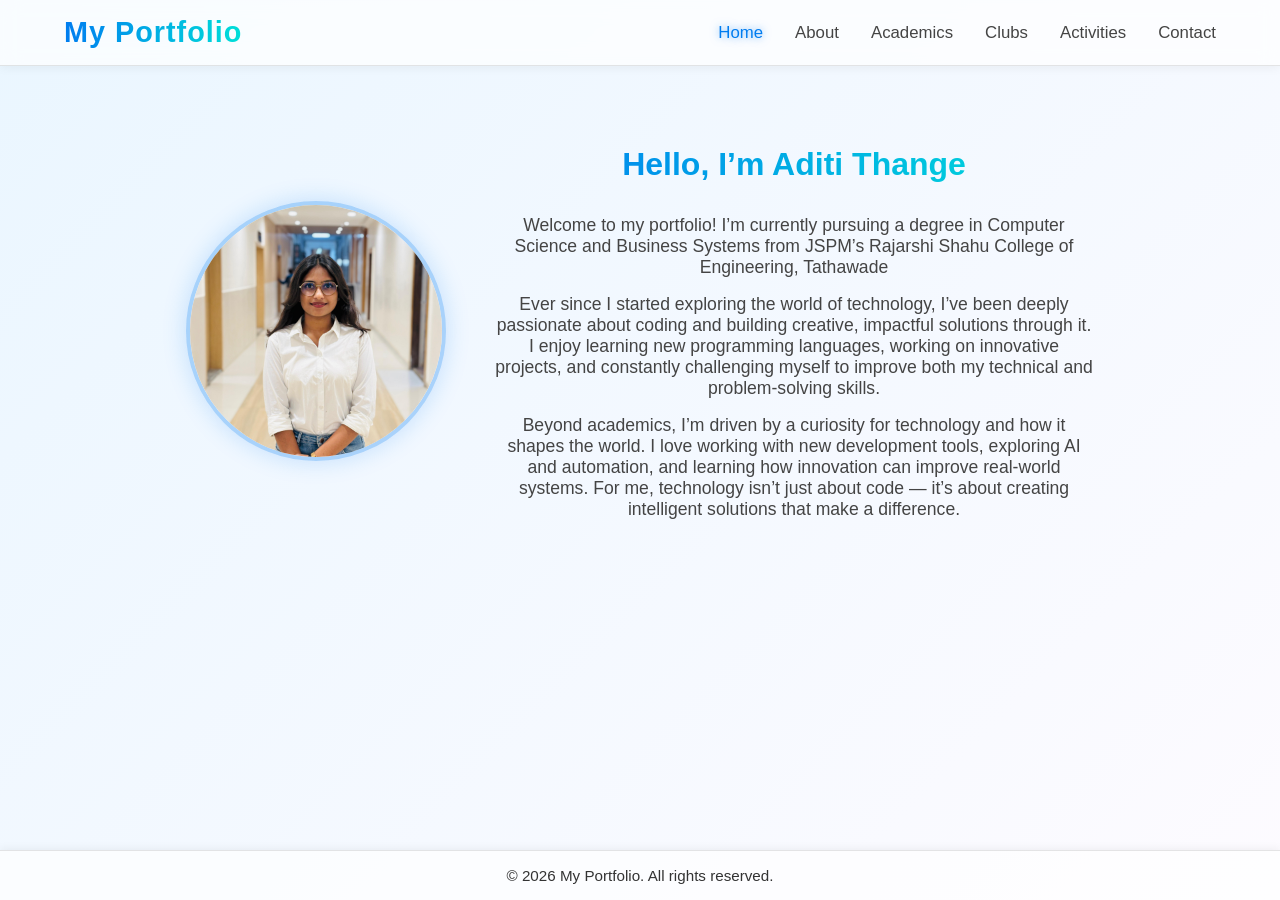
<file: index.html>
<!DOCTYPE html>
<html lang="en">
<head>
  <meta charset="UTF-8">
  <meta name="viewport" content="width=device-width, initial-scale=1.0">
  <title>My Portfolio | Home</title>
  <link rel="stylesheet" href="style.css">
  <link
  rel="stylesheet"
  href="https://cdnjs.cloudflare.com/ajax/libs/font-awesome/6.5.0/css/all.min.css"
/>
</head>
<body>
  <header>
    <nav>
      <h1>My Portfolio</h1>
     <button class="menu-toggle" aria-label="Toggle menu">
  <i class="fa-solid fa-bars"></i>
</button>
      <ul>
        <li><a href="index.html" class="active">Home</a></li>
        <li><a href="about.html">About</a></li>
        <li><a href="academics.html">Academics</a></li>
        <li><a href="Clubs.html">Clubs</a></li>
        <li><a href="activites.html">Activities</a></li>
        <li><a href="contact.html">Contact</a></li>
      </ul>
    </nav>
  </header>

  <main class="home">
    <section class="intro">
      <div class="photo">
        <img src="images/photo1.jpg" alt="My Photo">
      </div>
      <div class="text">
        <h2>Hello, I’m <span>Aditi Thange</span></h2>
        <p>Welcome to my portfolio! I’m currently pursuing a degree in Computer Science and Business Systems from JSPM’s Rajarshi Shahu College of Engineering, Tathawade</p>
        <p>Ever since I started exploring the world of technology, I’ve been deeply passionate about coding and building creative, impactful solutions through it. I enjoy learning new programming languages, working on innovative projects, and constantly challenging myself to improve both my technical and problem-solving skills.</p>
        <p>Beyond academics, I’m driven by a curiosity for technology and how it shapes the world. I love working with new development tools, exploring AI and automation, and learning how innovation can improve real-world systems. For me, technology isn’t just about code — it’s about creating intelligent solutions that make a difference.</p>
      </div>
    </section>
  </main>

  <footer>
    <p>© 2026 My Portfolio. All rights reserved.</p>
  </footer>

  <script src="menu.js"></script>
</body>
</html>
</file>
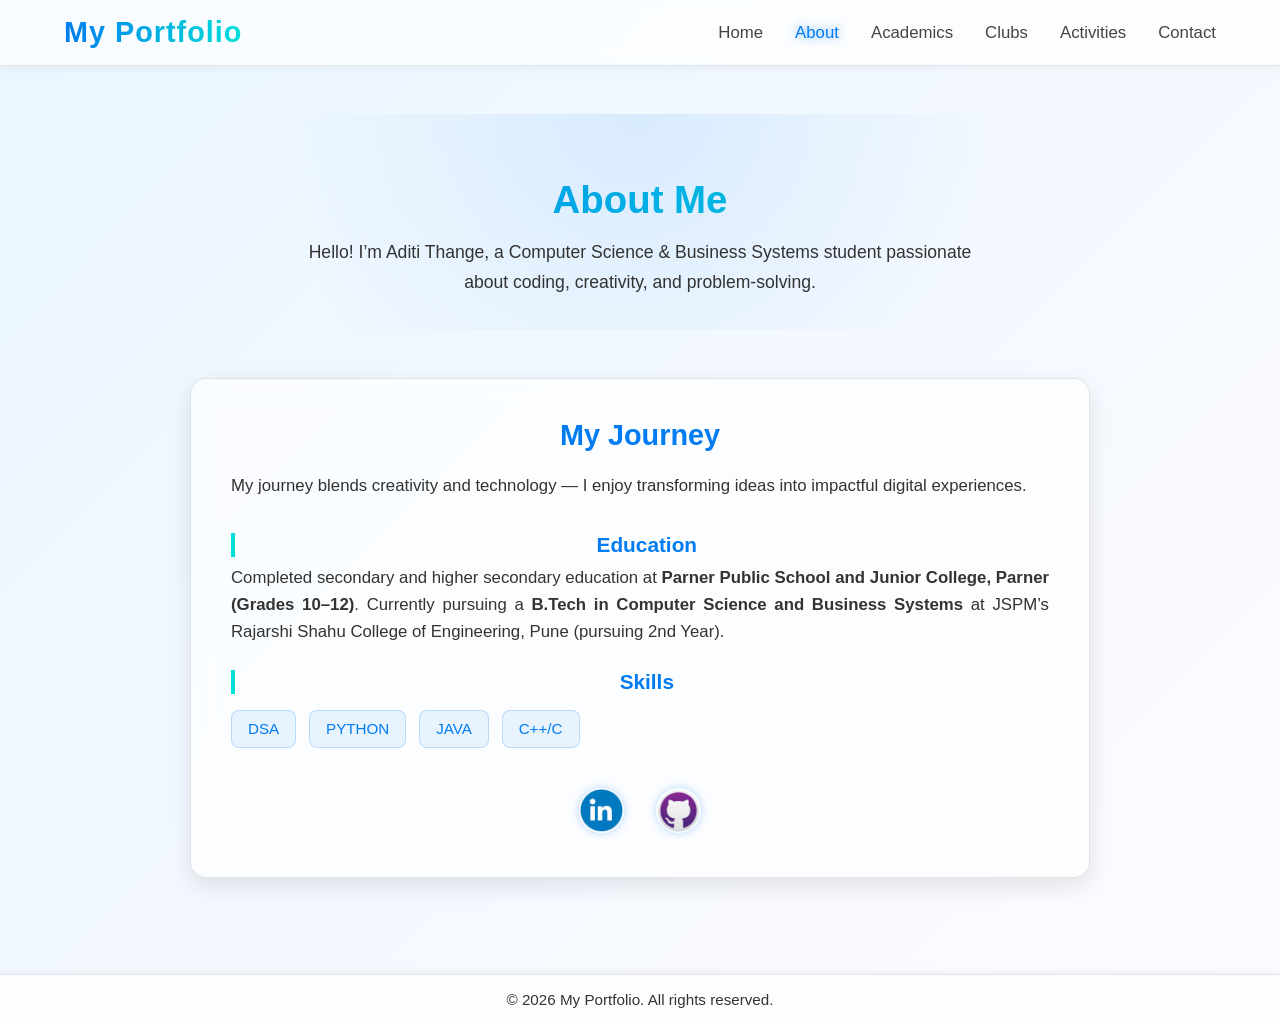
<file: about.html>
<!DOCTYPE html>
<html lang="en">
<head>
  <meta charset="UTF-8">
  <meta name="viewport" content="width=device-width, initial-scale=1.0">
  <title>My Portfolio | About</title>
  <link rel="stylesheet" href="style.css">
  <link
  rel="stylesheet"
  href="https://cdnjs.cloudflare.com/ajax/libs/font-awesome/6.5.0/css/all.min.css"
/>
</head>
<body>
  <header>
    <nav>
      <h1>My Portfolio</h1>
      <button class="menu-toggle" aria-label="Toggle menu">
  <i class="fa-solid fa-bars"></i>
</button>
      <ul>
        <li><a href="index.html">Home</a></li>
        <li><a href="about.html" class="active">About</a></li>
        <li><a href="academics.html">Academics</a></li>
        <li><a href="Clubs.html">Clubs</a></li>
        <li><a href="activites.html">Activities</a></li>
        <li><a href="contact.html">Contact</a></li>
      </ul>
    </nav>
  </header>

<main>
    <section class="about-hero">
      <h2>About Me</h2>
      <p>Hello! I’m Aditi Thange, a Computer Science & Business Systems student passionate about coding, creativity, and problem-solving.</p>
    </section>

    <section class="about-content">
      <h3>My Journey</h3>
      <p>My journey blends creativity and technology — I enjoy transforming ideas into impactful digital experiences.</p>

      <div class="about-info">
        <h4>Education</h4>
        <p>
  Completed secondary and higher secondary education at 
  <strong>Parner Public School and Junior College, Parner (Grades 10–12)</strong>.
  Currently pursuing a <strong>B.Tech in Computer Science and Business Systems</strong> 
  at JSPM’s Rajarshi Shahu College of Engineering, Pune (pursuing 2nd Year).
</p>

        <h4>Skills</h4>
        <ul>
          <li>DSA</li>
          <li>PYTHON</li>
          <li>JAVA</li>
          <li>C++/C</li>
        </ul>
      </div>
<div class="social-icons">
  <a href="https://www.linkedin.com/in/aditi-thange-ab137a313" target="_blank" rel="noopener noreferrer">
    <img src="images/photo2.png" alt="LinkedIn Profile" class="social-logo" />
  </a>
  <a href="https://github.com/aditithange" target="_blank" rel="noopener noreferrer">
    <img src="images/photo3.png" alt="GitHub Profile" class="social-logo" />
  </a>
</div>
</section>
</main>

<footer>
    <p>© 2026 My Portfolio. All rights reserved.</p>
</footer>

<script src="menu.js"></script>
</body>
</html>
</file>
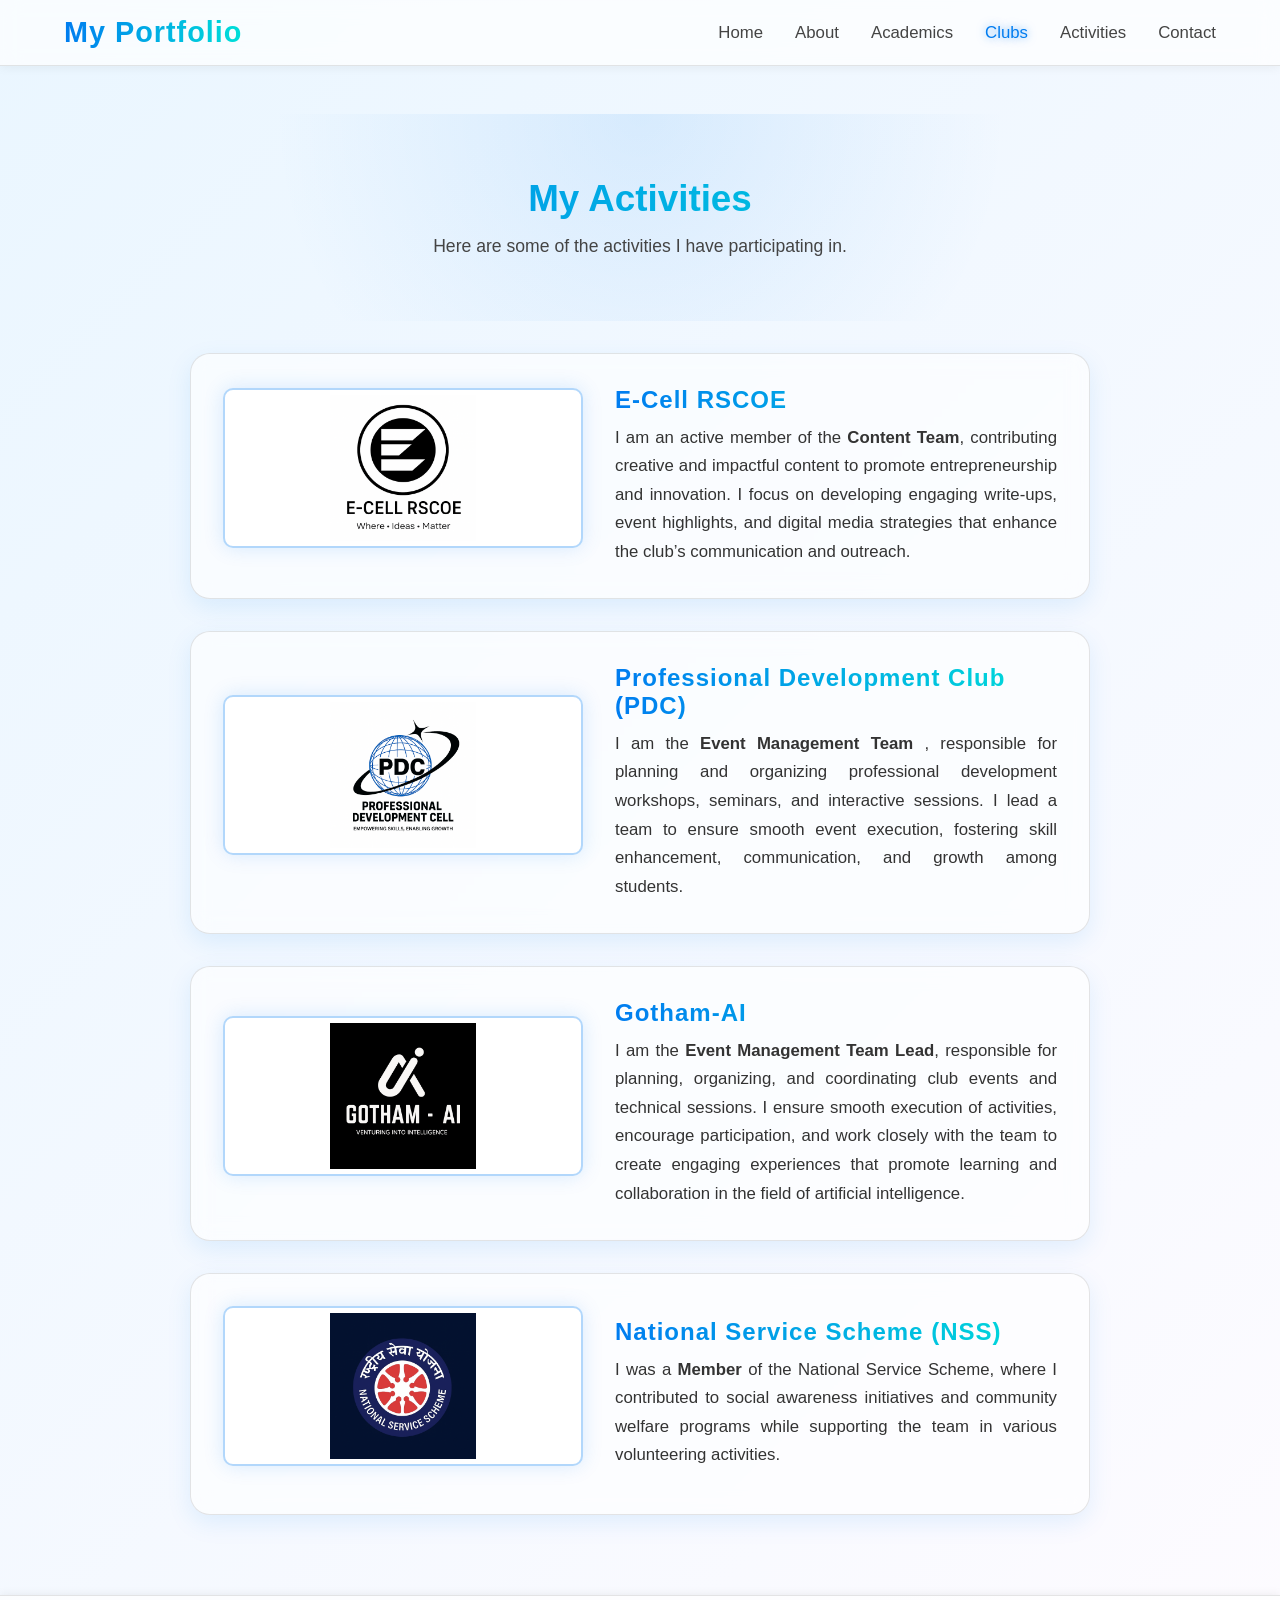
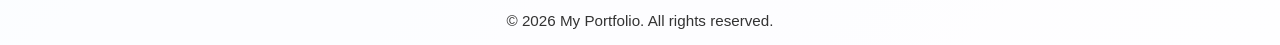
<file: Clubs.html>
<!DOCTYPE html>
<html lang="en">
<head>
  <meta charset="UTF-8">
  <meta name="viewport" content="width=device-width, initial-scale=1.0">
  <title>My Portfolio | Activities</title>
  <link rel="stylesheet" href="style.css">
  <link
  rel="stylesheet"
  href="https://cdnjs.cloudflare.com/ajax/libs/font-awesome/6.5.0/css/all.min.css"
/>
</head>
<body>
  <header>
    <nav>
      <h1>My Portfolio</h1>
      <button class="menu-toggle" aria-label="Toggle menu">
  <i class="fa-solid fa-bars"></i>
</button>
      <ul>
        <li><a href="index.html">Home</a></li>
        <li><a href="about.html">About</a></li>
        <li><a href="academics.html">Academics</a></li>
        <li><a href="Clubs.html" class="active">Clubs</a></li>
        <li><a href="activites.html">Activities</a></li>
        <li><a href="contact.html">Contact</a></li>
      </ul>
    </nav>
  </header>

  <main>
    <section class="activities-hero">
      <h1>My Activities</h1>
      <p>Here are some of the activities I have participating in.</p>
    </section>

    <section class="activities-background">
      <div class="activities-list">

        <div class="activity">
          <img src="images/photo8.png" alt="Activity 1" class="activity-photo">
          <div class="activity-text">
            <h2>E-Cell RSCOE</h2>
            <p>I am an active member of the <strong>Content Team</strong>, contributing creative and impactful content to promote entrepreneurship and innovation. I focus on developing engaging write-ups, event highlights, and digital media strategies that enhance the club’s communication and outreach.</p>
          </div>
        </div>

        <div class="activity">
          <img src="images/photo9.png" alt="Activity 2" class="activity-photo">
          <div class="activity-text">
            <h2>Professional Development Club (PDC)</h2>
            <p>I am the <strong>Event Management Team </strong>, responsible for planning and organizing professional development workshops, seminars, and interactive sessions. I lead a team to ensure smooth event execution, fostering skill enhancement, communication, and growth among students.</p>
          </div>
        </div>

        <div class="activity">
          <img src="images/photo10.png" alt="Activity 3" class="activity-photo">
          <div class="activity-text">
            <h2>Gotham-AI</h2>
            <p>I am the <strong>Event Management Team Lead</strong>, responsible for planning, organizing, and coordinating club events and technical sessions. I ensure smooth execution of activities, encourage participation, and work closely with the team to create engaging experiences that promote learning and collaboration in the field of artificial intelligence.</p>
          </div>
        </div>

        <div class="activity">
          <img src="images/photo11.png" alt="Activity 4" class="activity-photo">
          <div class="activity-text">
            <h2>National Service Scheme (NSS)</h2>
            <p>I was a <strong>Member</strong> of the National Service Scheme, where I contributed to social awareness initiatives and community welfare programs while supporting the team in various volunteering activities.</p>
          </div>
        </div>


      </div>
    </section>
  </main>

  <footer>
    <p>© 2026 My Portfolio. All rights reserved.</p>
  </footer>

  <script src="menu.js"></script>
  
</script>
</body>
</html>
</file>
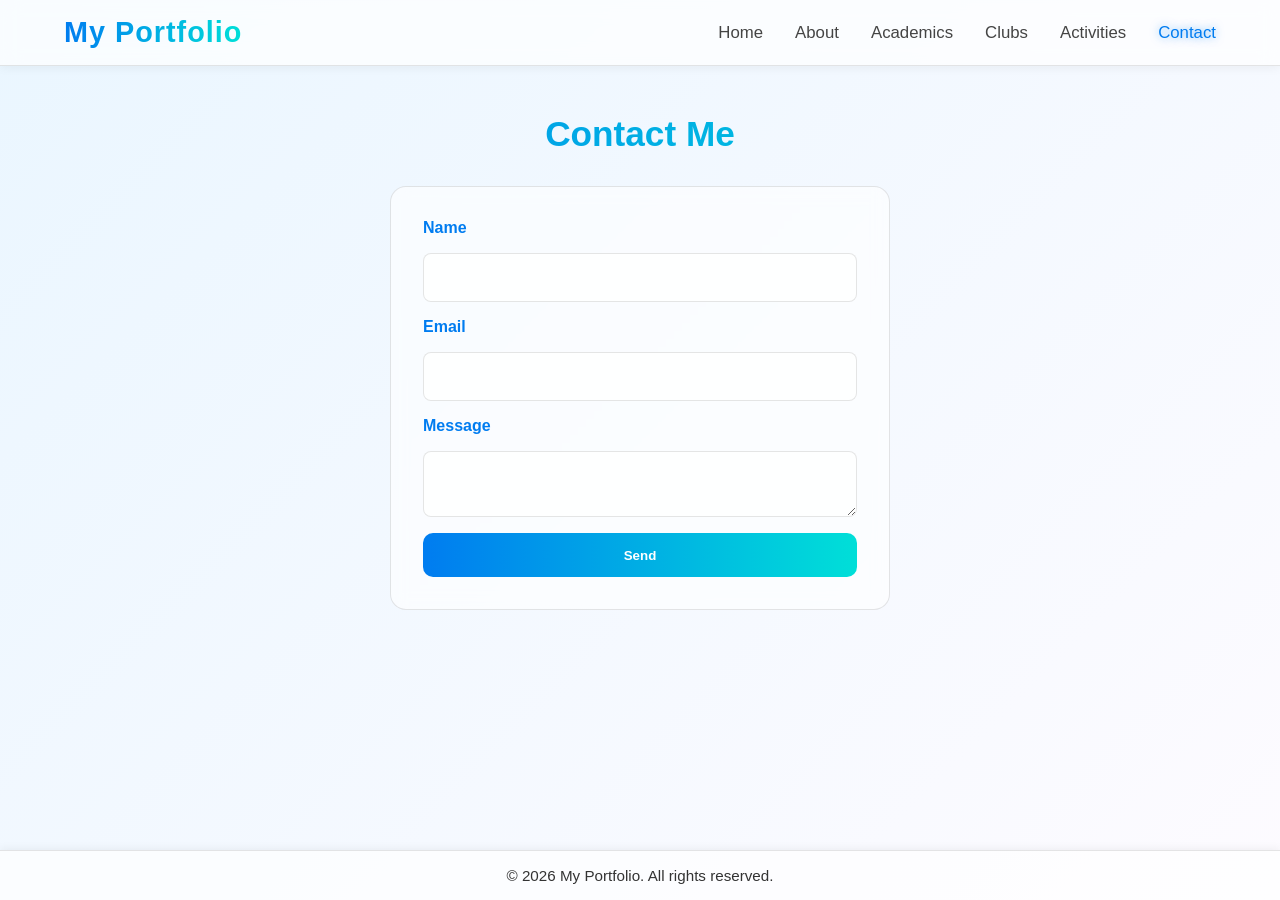
<file: contact.html>
<!DOCTYPE html>
<html lang="en">
<head>
  <meta charset="UTF-8">
  <meta name="viewport" content="width=device-width, initial-scale=1.0">
  <title>My Portfolio | Contact</title>
  <link rel="stylesheet" href="style.css">
  <link
  rel="stylesheet"
  href="https://cdnjs.cloudflare.com/ajax/libs/font-awesome/6.5.0/css/all.min.css"
/>
</head>
<body>
  <header>
    <nav>
      <h1>My Portfolio</h1>
    <button class="menu-toggle" aria-label="Toggle menu">
  <i class="fa-solid fa-bars"></i>
</button>
      <ul>
        <li><a href="index.html">Home</a></li>
        <li><a href="about.html">About</a></li>
        <li><a href="academics.html">Academics</a></li>
        <li><a href="Clubs.html">Clubs</a></li>
        <li><a href="activites.html">Activities</a></li>
        <li><a href="contact.html" class="active">Contact</a></li>
      </ul>
    </nav>
  </header>

  <main>
    <h2>Contact Me</h2>
    <form action="mailto:your.email@example.com" method="POST" enctype="text/plain">
      <label for="name">Name</label>
      <input type="text" id="name" name="name" required>

      <label for="email">Email</label>
      <input type="email" id="email" name="email" required>

      <label for="message">Message</label>
      <textarea id="message" name="message" required></textarea>

      <button type="submit">Send</button>
    </form>
  </main>

  <footer>
    <p>© 2026 My Portfolio. All rights reserved.</p>
  </footer>

  <script src="menu.js"></script>
</body>
</html>
</file>
<file: style.css>
/* === RESET === */
* {
  margin: 0;
  padding: 0;
  box-sizing: border-box;
  font-family: "Poppins", "Segoe UI", sans-serif;
}

body {
  min-height: 100vh;
  display: flex;
  flex-direction: column;
  background: linear-gradient(135deg, #eaf6ff, #fdfbff);
  color: #1a1a1a;
  overflow-x: hidden;
}

/* === HEADER === */
header {
  position: sticky;
  top: 0;
  background: rgba(255, 255, 255, 0.7);
  backdrop-filter: blur(10px);
  border-bottom: 1px solid rgba(0, 0, 0, 0.1);
  padding: 1rem 0;
  z-index: 999;
  box-shadow: 0 2px 10px rgba(0, 0, 0, 0.05);
}

nav {
  width: 90%;
  max-width: 1200px;
  margin: auto;
  display: flex;
  justify-content: space-between;
  align-items: center;
}

/* === TITLE === */
nav h1 {
  font-size: 1.8rem;
  font-weight: 700;
  background: linear-gradient(90deg, #007cf0, #00dfd8);
  -webkit-background-clip: text;
  -webkit-text-fill-color: transparent;
  letter-spacing: 1px;
}

/* === NAV LINKS === */
nav ul {
  list-style: none;
  display: flex;
  gap: 2rem;
  transition: max-height 0.4s ease;
}

nav ul li a {
  text-decoration: none;
  color: #444;
  font-size: 1.05rem;
  font-weight: 500;
  transition: color 0.3s, text-shadow 0.3s;
}

nav ul li a:hover,
nav ul li a.active {
  color: #007cf0;
  text-shadow: 0 0 8px rgba(0, 124, 240, 0.6);
}

/* === MENU TOGGLE === */
.menu-toggle {
  background: none;
  border: none;
  color: #007cf0;
  font-size: 1.8rem;
  cursor: pointer;
  z-index: 1000;
  align-items: center;
  justify-content: center;
  transition: color 0.3s ease;
  display: none; /* hidden on desktop */
}

.menu-toggle:hover {
  color: #00bcd4;
}

/* === MAIN === */
main {
  flex: 1;
  padding: 3rem 5%;
  text-align: center;
}

/* === HOME INTRO === */
.home .intro {
  display: flex;
  justify-content: center;
  align-items: center;
  flex-wrap: wrap;
  gap: 3rem;
  padding-top: 2rem;
}

.photo img {
  width: 260px;
  height: 260px;
  border-radius: 50%;
  border: 4px solid rgba(0, 124, 240, 0.3);
  box-shadow: 0 0 25px rgba(0, 124, 240, 0.2);
  object-fit: cover;
  transition: transform 0.4s ease, box-shadow 0.4s ease;
}

.photo img:hover {
  transform: scale(1.07);
  box-shadow: 0 0 35px rgba(0, 124, 240, 0.5);
}

.text {
  max-width: 600px;
  text-align: center;
}

.text h2 {
  font-size: 2rem;
  background: linear-gradient(90deg, #007cf0, #00dfd8);
  -webkit-background-clip: text;
  -webkit-text-fill-color: transparent;
}

.text h2 span {
  color: #007cf0;
}

.text p {
  color: #444;
  margin-top: 1rem;
  font-size: 1.1rem;
}

/* === GLASS CARDS === */
.semester,
.activity {
  background: rgba(255, 255, 255, 0.6);
  border: 1px solid rgba(0, 0, 0, 0.1);
  border-radius: 16px;
  padding: 2rem;
  margin: 2rem auto;
  max-width: 850px;
  backdrop-filter: blur(10px);
  box-shadow: 0 4px 25px rgba(0, 0, 0, 0.08);
  transition: transform 0.3s ease, box-shadow 0.3s ease;
}

.semester:hover,
.activity:hover {
  transform: translateY(-8px);
  box-shadow: 0 10px 35px rgba(0, 124, 240, 0.2);
}

.semester img,
.activity img {
  width: 100%;
  max-width: 360px;
  border-radius: 10px;
  border: 2px solid rgba(0, 124, 240, 0.3);
  margin-bottom: 1rem;
}

.semester h2,
.activity h2 {
  color: #007cf0;
  margin-bottom: 1rem;
  letter-spacing: 1px;
}

.semester p,
.activity p {
  text-align: justify;
  color: #333;
  font-size: 1.05rem;
}

/* === CONTACT FORM === */
form {
  display: flex;
  flex-direction: column;
  gap: 1rem;
  max-width: 500px;
  margin: auto;
  background: rgba(255, 255, 255, 0.6);
  border: 1px solid rgba(0, 0, 0, 0.1);
  border-radius: 16px;
  padding: 2rem;
  backdrop-filter: blur(8px);
}

label {
  font-weight: 600;
  color: #007cf0;
  text-align: left;
}

input,
textarea {
  background: rgba(255, 255, 255, 0.7);
  color: #111;
  border: 1px solid rgba(0, 0, 0, 0.1);
  border-radius: 8px;
  padding: 0.9rem;
  font-size: 1rem;
  outline: none;
  transition: border 0.3s, box-shadow 0.3s;
}

input:focus,
textarea:focus {
  border: 1px solid #007cf0;
  box-shadow: 0 0 10px rgba(0, 124, 240, 0.3);
}

button {
  background: linear-gradient(90deg, #007cf0, #00dfd8);
  border: none;
  color: #fff;
  font-weight: 600;
  padding: 0.9rem;
  border-radius: 10px;
  cursor: pointer;
  transition: transform 0.3s, box-shadow 0.3s;
}

button:hover {
  transform: translateY(-3px);
  box-shadow: 0 0 20px rgba(0, 124, 240, 0.4);
}

/* === FOOTER === */
footer {
  background: rgba(255, 255, 255, 0.7);
  color: #333;
  text-align: center;
  padding: 1rem;
  font-size: 0.95rem;
  border-top: 1px solid rgba(0, 0, 0, 0.1);
  box-shadow: 0 -2px 8px rgba(0, 0, 0, 0.05);
}

/* === RESPONSIVE === */
@media (max-width: 768px) {
  .menu-toggle {
    display: flex; /* show on mobile */
  }

  nav ul {
    position: absolute;
    top: 65px;
    right: 0;
    width: 100%;
    background: rgba(255, 255, 255, 0.9);
    flex-direction: column;
    align-items: center;
    gap: 1rem;
    max-height: 0;
    overflow: hidden;
    transition: max-height 0.4s ease;
  }

  nav ul.show-menu {
    max-height: 400px;
    padding: 1rem 0;
  }

  main {
    padding: 2rem;
  }

  .home .intro {
    flex-direction: column;
  }

  .photo img {
    width: 220px;
    height: 220px;
  }
}

/* === SMALL DEVICES === */
@media (max-width: 480px) {
  nav h1 {
    font-size: 1.5rem;
  }
  .menu-toggle {
    font-size: 1.6rem;
  }
  footer {
    font-size: 0.85rem;
  }
}
/* === ABOUT PAGE === */
.about-hero {
  text-align: center;
  padding: 4rem 2rem 2rem;
  background: radial-gradient(circle at top, rgba(0, 124, 240, 0.1), transparent 60%);
}

.about-hero h2 {
  font-size: 2.4rem;
  font-weight: 700;
  background: linear-gradient(90deg, #007cf0, #00dfd8);
  -webkit-background-clip: text;
  -webkit-text-fill-color: transparent;
  margin-bottom: 1rem;
}

.about-hero p {
  font-size: 1.1rem;
  max-width: 700px;
  margin: auto;
  color: #333;
  line-height: 1.7;
}

/* === ABOUT CONTENT BOX === */
.about-content {
  max-width: 900px;
  margin: 3rem auto;
  background: rgba(255, 255, 255, 0.65);
  border: 1px solid rgba(0, 0, 0, 0.1);
  border-radius: 16px;
  padding: 2.5rem;
  box-shadow: 0 8px 25px rgba(0, 0, 0, 0.1);
  backdrop-filter: blur(12px);
  transition: transform 0.3s ease, box-shadow 0.3s ease;
}

.about-content:hover {
  transform: translateY(-6px);
  box-shadow: 0 10px 30px rgba(0, 124, 240, 0.2);
}

.about-content h3 {
  font-size: 1.8rem;
  color: #007cf0;
  margin-bottom: 1.2rem;
  text-align: center;
}

.about-content p {
  font-size: 1.05rem;
  color: #333;
  line-height: 1.8;
  margin-bottom: 1.5rem;
  text-align: justify;
}

/* === ABOUT INFO SECTION === */
.about-info {
  margin-top: 2rem;
}

.about-info h4 {
  font-size: 1.3rem;
  color: #007cf0;
  margin-top: 1.5rem;
  margin-bottom: 0.5rem;
  border-left: 4px solid #00dfd8;
  padding-left: 0.6rem;
}

.about-info p {
  color: #333;
  font-size: 1.05rem;
  line-height: 1.6;
  margin-bottom: 1rem;
}

.about-info ul {
  list-style: none;
  display: flex;
  flex-wrap: wrap;
  gap: 0.8rem;
  margin: 1rem 0;
  padding: 0;
}

.about-info ul li {
  background: rgba(0, 124, 240, 0.08);
  color: #007cf0;
  border: 1px solid rgba(0, 124, 240, 0.2);
  border-radius: 8px;
  padding: 0.6rem 1rem;
  font-size: 0.95rem;
  transition: 0.3s ease;
}

.about-info ul li:hover {
  background: linear-gradient(90deg, #007cf0, #00dfd8);
  color: #fff;
  box-shadow: 0 0 12px rgba(0, 124, 240, 0.4);
}

/* === SOCIAL ICONS === */
.social-icons {
  margin-top: 2.5rem;
  display: flex;
  justify-content: center;
  gap: 2rem;
}

.social-logo {
  width: 45px;
  height: 45px;
  border-radius: 50%;
  box-shadow: 0 0 8px rgba(0, 124, 240, 0.3);
  transition: transform 0.3s ease, box-shadow 0.3s ease;
}

.social-logo:hover {
  transform: scale(1.15);
  box-shadow: 0 0 20px rgba(0, 124, 240, 0.6);
}

/* === RESPONSIVE: ABOUT PAGE === */
@media (max-width: 768px) {
  .about-content {
    padding: 2rem;
  }

  .about-info ul {
    justify-content: center;
  }

  .about-hero h2 {
    font-size: 2rem;
  }

  .social-logo {
    width: 40px;
    height: 40px;
  }
}
/* === ACADEMICS PAGE === */
main {
  padding: 3rem 5%;
  text-align: center;
}

main h2 {
  font-size: 2.2rem;
  color: #007cf0;
  margin-bottom: 2rem;
  background: linear-gradient(90deg, #007cf0, #00dfd8);
  -webkit-background-clip: text;
  -webkit-text-fill-color: transparent;
  font-weight: 700;
}

/* === SCORECARDS / SEMESTERS === */
.semester {
  background: rgba(255, 255, 255, 0.65);
  border: 1px solid rgba(0, 0, 0, 0.1);
  border-radius: 16px;
  padding: 2rem;
  margin: 2rem auto;
  max-width: 850px;
  box-shadow: 0 4px 25px rgba(0, 0, 0, 0.08);
  backdrop-filter: blur(10px);
  transition: transform 0.3s ease, box-shadow 0.3s ease;
}

.semester:hover {
  transform: translateY(-6px);
  box-shadow: 0 10px 30px rgba(0, 124, 240, 0.2);
}

.semester h3 {
  font-size: 1.6rem;
  color: #007cf0;
  margin-bottom: 1rem;
  letter-spacing: 0.5px;
}

.semester img {
  width: 100%;
  max-width: 360px;
  border-radius: 12px;
  border: 2px solid rgba(0, 124, 240, 0.3);
  margin-bottom: 1.2rem;
  box-shadow: 0 0 15px rgba(0, 124, 240, 0.15);
  transition: transform 0.3s ease, box-shadow 0.3s ease;
}

.semester img:hover {
  transform: scale(1.05);
  box-shadow: 0 0 25px rgba(0, 124, 240, 0.4);
}

.semester p {
  color: #333;
  font-size: 1.05rem;
  line-height: 1.7;
  max-width: 700px;
  margin: auto;
  text-align: justify;
}

/* === RESPONSIVE === */
@media (max-width: 768px) {
  .semester {
    padding: 1.5rem;
    width: 90%;
  }

  .semester img {
    max-width: 100%;
  }

  main h2 {
    font-size: 1.8rem;
  }
}
/* === IMAGE MODAL === */
#imgModal {
  position: fixed;
  top: 0;
  left: 0;
  width: 100%;
  height: 100%;
  background: rgba(255, 255, 255, 0.8);
  backdrop-filter: blur(10px);
  display: none;
  justify-content: center;
  align-items: center;
  z-index: 9999;
  animation: fadeIn 0.3s ease-in-out;
}

.modal-content img {
  max-width: 90%;
  max-height: 85vh;
  border-radius: 12px;
  border: 3px solid rgba(0, 124, 240, 0.3);
  box-shadow: 0 0 25px rgba(0, 124, 240, 0.4);
  transition: transform 0.3s ease;
}

.modal-content img:hover {
  transform: scale(1.02);
}

/* Fade animation */
@keyframes fadeIn {
  from { opacity: 0; }
  to { opacity: 1; }
}
/* === ACTIVITIES PAGE === */
.activities-hero {
  text-align: center;
  padding: 4rem 2rem 2rem;
  background: radial-gradient(circle at top, rgba(0, 124, 240, 0.1), transparent 60%);
}

.activities-hero h1 {
  font-size: 2.3rem;
  font-weight: 700;
  background: linear-gradient(90deg, #007cf0, #00dfd8);
  -webkit-background-clip: text;
  -webkit-text-fill-color: transparent;
  margin-bottom: 1rem;
}

.activities-hero p {
  color: #444;
  font-size: 1.1rem;
  margin-bottom: 2rem;
}

/* === ACTIVITY CARD === */
.activity {
  display: flex;
  align-items: center;
  gap: 2rem;
  background: rgba(255, 255, 255, 0.6);
  border-radius: 20px;
  padding: 2rem;
  margin: 2rem auto;
  max-width: 900px;
  box-shadow: 0 8px 25px rgba(0, 124, 240, 0.1);
  backdrop-filter: blur(10px);
  transition: transform 0.3s ease, box-shadow 0.3s ease;
}

.activity:hover {
  transform: translateY(-8px);
  box-shadow: 0 12px 35px rgba(0, 124, 240, 0.25);
}

/* === ACTIVITY PHOTO (CIRCULAR IMAGE) === */
/* === ACTIVITY PHOTO (Perfect Circular Logos) === */
/* === ACTIVITY PHOTO (Full Logo Inside Circle) === */
.activity-photo {
  width: 160px;
  height: 160px;
  border-radius: 50%;
  object-fit: contain; /* ✅ shows full logo without cutting */
  background: #fff;
  border: 3px solid rgba(0, 124, 240, 0.3);
  box-shadow: 0 0 20px rgba(0, 124, 240, 0.15);
  transition: transform 0.3s ease, box-shadow 0.3s ease;
  display: flex;
  align-items: center;
  justify-content: center;
  overflow: hidden;
  padding: 5px; /* ✅ reduces inner spacing slightly */
}

/* Hover Effect */
.activity-photo:hover {
  transform: scale(1.07);
  box-shadow: 0 0 25px rgba(0, 124, 240, 0.4);
}

/* Mobile Optimization */
@media (max-width: 900px) {
  .activity-photo {
    width: 130px;
    height: 130px;
    padding: 4px;
  }
}


.activity-photo:hover {
  transform: scale(1.07);
  box-shadow: 0 0 25px rgba(0, 124, 240, 0.4);
}

/* === ACTIVITY TEXT === */
.activity-text {
  flex: 1;
  text-align: left;
}

.activity-text h2 {
  color: #007cf0;
  font-size: 1.5rem;
  margin-bottom: 0.6rem;
}

.activity-text p {
  font-size: 1.05rem;
  color: #333;
  line-height: 1.7;
  text-align: justify;
}

/* === RESPONSIVE (for mobile) === */
@media (max-width: 900px) {
  .activity {
    flex-direction: column;
    text-align: center;
  }

  .activity-photo {
    width: 140px;
    height: 140px;
  }

  .activity-text {
    text-align: center;
  }
}
</file>
